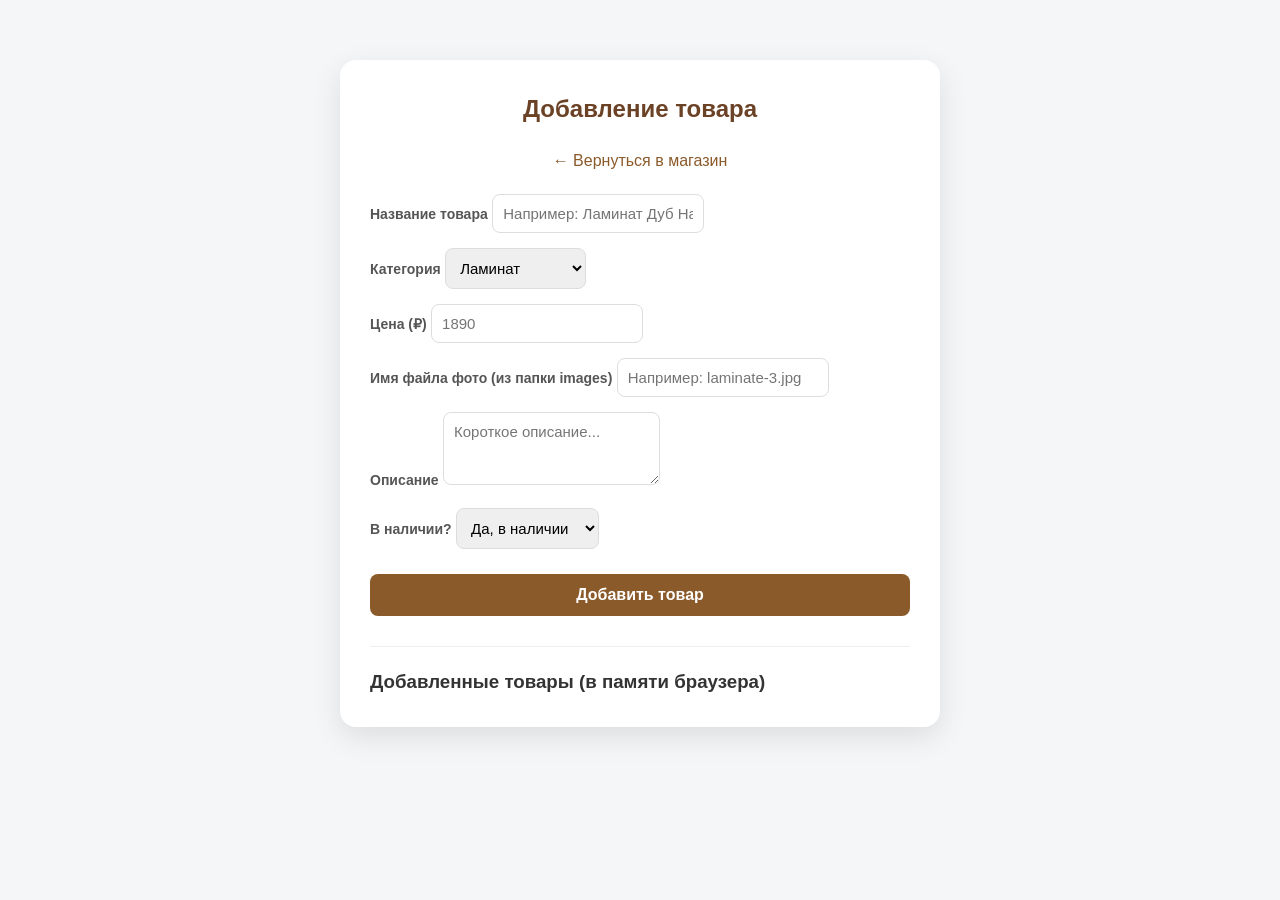
<file: admin.html>
<!DOCTYPE html>
<html lang="ru">
<head>
  <meta charset="UTF-8">
  <meta name="viewport" content="width=device-width, initial-scale=1.0">
  <title>Админ-панель — СВОЙ СТИЛЬ</title>
  <link rel="stylesheet" href="style.css">
  <style>
    /* Немного стилей только для админки */
    .admin-container {
      max-width: 600px;
      margin: 40px auto;
      background: #fff;
      padding: 30px;
      border-radius: 16px;
      box-shadow: 0 10px 30px rgba(0,0,0,0.1);
    }
    .admin-container h1 {
      font-size: 24px;
      margin-bottom: 20px;
      color: var(--primary-dark);
      text-align: center;
    }
    .admin-form {
      display: flex;
      flex-direction: column;
      gap: 15px;
    }
    .admin-form label {
      font-weight: 600;
      font-size: 14px;
      color: #555;
    }
    .admin-form input, .admin-form select, .admin-form textarea {
      padding: 10px;
      border: 1px solid #ddd;
      border-radius: 8px;
      font-size: 15px;
      font-family: inherit;
      outline: none;
    }
    .admin-form input:focus, .admin-form select:focus, .admin-form textarea:focus {
      border-color: var(--primary);
    }
    .admin-btn {
      background: var(--primary);
      color: #fff;
      border: none;
      padding: 12px;
      border-radius: 8px;
      font-size: 16px;
      font-weight: 600;
      cursor: pointer;
      margin-top: 10px;
    }
    .admin-btn:hover {
      background: var(--primary-dark);
    }
    .admin-list {
      margin-top: 30px;
      border-top: 1px solid #eee;
      padding-top: 20px;
    }
    .admin-list-item {
      display: flex;
      justify-content: space-between;
      padding: 10px;
      background: #f9f9f9;
      margin-bottom: 10px;
      border-radius: 8px;
    }
    .admin-list-item span {
      font-size: 14px;
    }
    .admin-delete-btn {
      background: #e74c3c;
      color: #fff;
      border: none;
      padding: 5px 10px;
      border-radius: 5px;
      cursor: pointer;
    }
  </style>
</head>
<body style="background: #f4f6f8; padding: 20px;">

  <div class="admin-container">
    <h1>Добавление товара</h1>
    <a href="index.html" style="display: block; text-align: center; margin-bottom: 20px; color: var(--primary); text-decoration: none;">← Вернуться в магазин</a>
    
    <form id="add-product-form" class="admin-form">
      <div>
        <label>Название товара</label>
        <input type="text" id="p-name" required placeholder="Например: Ламинат Дуб Натуральный">
      </div>
      <div>
        <label>Категория</label>
        <select id="p-category" required>
          <option value="laminate">Ламинат</option>
          <option value="vinyl">Кварцвинил</option>
          <option value="cork">Пробка</option>
          <option value="parquet">Паркет</option>
          <option value="doors">Двери</option>
          <option value="plumbing">Сантехника</option>
          <option value="ceramics">Керамогранит</option>
          <option value="wallpaper">Обои</option>
          <option value="lighting">Освещение</option>
        </select>
      </div>
      <div>
        <label>Цена (₽)</label>
        <input type="number" id="p-price" required placeholder="1890">
      </div>
      <div>
        <label>Имя файла фото (из папки images)</label>
        <input type="text" id="p-image" placeholder="Например: laminate-3.jpg" required>
      </div>
      <div>
        <label>Описание</label>
        <textarea id="p-desc" rows="3" placeholder="Короткое описание..." required></textarea>
      </div>
      <div>
        <label>В наличии?</label>
        <select id="p-stock">
          <option value="true">Да, в наличии</option>
          <option value="false">Нет в наличии</option>
        </select>
      </div>
      <button type="submit" class="admin-btn">Добавить товар</button>
    </form>

    <div class="admin-list">
      <h3>Добавленные товары (в памяти браузера)</h3>
      <div id="admin-products-list"></div>
    </div>
  </div>

  <script src="script.js"></script>
  <script>
    // === ЛОГИКА АДМИН-ПАНЕЛИ ===
    const form = document.getElementById('add-product-form');
    const list = document.getElementById('admin-products-list');

    // Получаем товары из localStorage (если есть)
    let customProducts = JSON.parse(localStorage.getItem('myCustomProducts')) || [];

    // Отрисовка списка добавленных товаров
    function renderAdminList() {
      if (!list) return;
      list.innerHTML = '';
      if (customProducts.length === 0) {
        list.innerHTML = '<p style="font-size:14px; color:#777;">Пока нет добавленных товаров.</p>';
        return;
      }
      customProducts.forEach((p, index) => {
        const div = document.createElement('div');
        div.className = 'admin-list-item';
        div.innerHTML = `
          <span><b>${p.name}</b> (${p.price} ₽) — ${p.category}</span>
          <button class="admin-delete-btn" onclick="deleteProduct(${index})">Удалить</button>
        `;
        list.appendChild(div);
      });
    }

    // Добавление товара
    if (form) {
      form.addEventListener('submit', (e) => {
        e.preventDefault();
        
        const newProduct = {
          id: Date.now(), // Уникальный ID на основе времени
          name: document.getElementById('p-name').value,
          category: document.getElementById('p-category').value,
          price: parseInt(document.getElementById('p-price').value),
          image: 'images/' + document.getElementById('p-image').value,
          description: document.getElementById('p-desc').value,
          inStock: document.getElementById('p-stock').value === 'true'
        };

        customProducts.push(newProduct);
        localStorage.setItem('myCustomProducts', JSON.stringify(customProducts));
        
        form.reset();
        renderAdminList();
        alert('Товар успешно добавлен! Он появится в магазине.');
      });
    }

    // Удаление товара
    window.deleteProduct = function(index) {
      customProducts.splice(index, 1);
      localStorage.setItem('myCustomProducts', JSON.stringify(customProducts));
      renderAdminList();
    };

    // Запуск
    renderAdminList();
  </script>
</body>
</html>
</file>
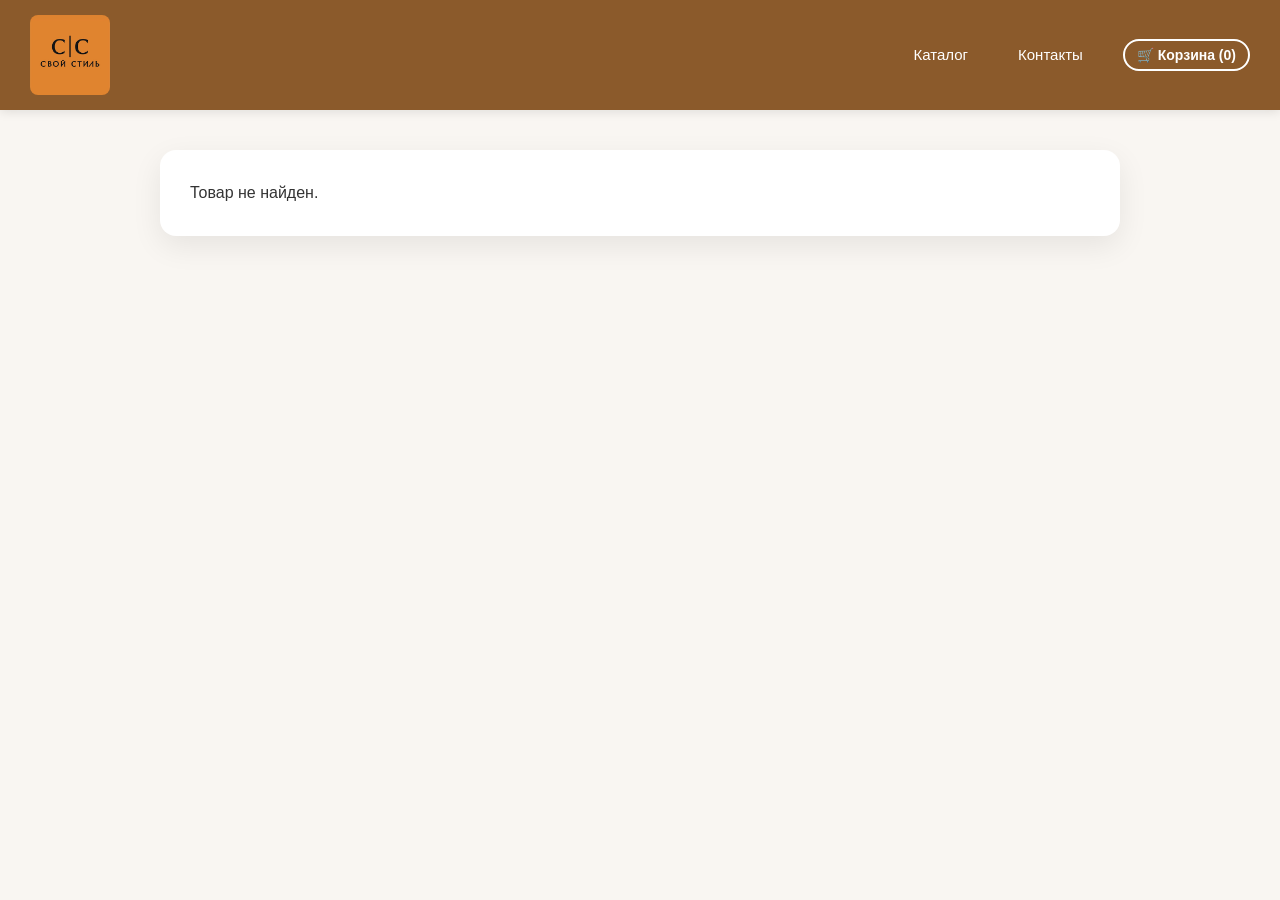
<file: product.html>
<!DOCTYPE html>
<html lang="ru">
<head>
  <meta charset="UTF-8">
  <meta name="viewport" content="width=device-width, initial-scale=1.0">
  <title>Товар — СВОЙ СТИЛЬ</title>
  <link rel="stylesheet" href="style.css">
</head>
<body>

  <!-- Шапка -->
  <header class="header">
   <div class="logo">
  <a href="index.html"><img src="images/logo.png" alt="СВОЙ СТИЛЬ" class="logo-img"></a>
</div>
<button class="burger-menu" id="burger-btn">☰</button>
    <nav class="nav">
      <a href="index.html#catalog">Каталог</a>
      <a href="index.html#contacts">Контакты</a>
      <button id="cart-btn" class="cart-btn">
        🛒 Корзина (<span id="cart-count">0</span>)
      </button>
    </nav>
  </header>

  <!-- Основной контент страницы товара -->
  <main class="product-page">
    <div class="product-page-container" id="product-details">
      <!-- Сюда JS вставит информацию о товаре -->
      <p>Загрузка...</p>
    </div>
  </main>

  <!-- Модальное окно корзины (такое же, как на главной) -->
  <div class="cart-modal" id="cart-modal">
    <div class="cart-content">
      <div class="cart-header">
        <h2>Ваша корзина</h2>
        <button id="close-cart" class="close-btn">&times;</button>
      </div>
      <div id="cart-items" class="cart-items"></div>
      <div class="cart-footer">
        <div class="cart-total">Итого: <span id="cart-total-price">0</span> ₽</div>
        <button id="checkout-btn" class="checkout-btn">Оформить заказ</button>
      </div>
    </div>

    <!-- Форма заказа (дублируем для работы с этой страницы) -->
    <div id="checkout-form-container" class="checkout-form-container" style="display: none;">
      <div class="cart-header">
        <h2>Оформление заказа</h2>
        <button id="close-form" class="close-btn">&times;</button>
      </div>
      <form id="checkout-form" class="checkout-form">
        <div class="form-group">
          <label for="name">Ваше имя *</label>
          <input type="text" id="name" required placeholder="Иван Иванов">
        </div>
        <div class="form-group">
          <label for="phone">Телефон *</label>
          <input type="tel" id="phone" required placeholder="+7 (999) 123-45-67">
        </div>
        <div class="form-group">
          <label for="address">Адрес доставки *</label>
          <input type="text" id="address" required placeholder="г. Москва, ул. Ленина, д. 1">
        </div>
        <div class="form-group">
          <label for="comment">Комментарий</label>
          <textarea id="comment" rows="3"></textarea>
        </div>
        <button type="submit" class="submit-btn">Подтвердить заказ</button>
      </form>
    </div>
  </div>

  <script src="products.js"></script>
  <script src="script.js"></script>
</body>
</html>
</file>
<file: style.css>
/* === Переменные (цвета магазина) === */
:root {
  --primary: #8B5A2B;       /* Тёплый древесный коричневый */
  --primary-dark: #6B4226;
  --bg: #F9F6F2;            /* Светлый тёплый фон */
  --card-bg: #FFFFFF;
  --text: #333333;
  --text-light: #777777;
  --border: #E5E0D8;
}

* {
  margin: 0;
  padding: 0;
  box-sizing: border-box;
}

body {
  font-family: 'Segoe UI', Tahoma, Arial, sans-serif;
  background: var(--bg);
  color: var(--text);
  line-height: 1.6;
}

/* === Шапка === */
.header {
  background: var(--primary);
  color: #fff;
  padding: 15px 30px;
  display: flex;
  justify-content: space-between;
  align-items: center;
  position: sticky;
  top: 0;
  z-index: 100;
  box-shadow: 0 2px 10px rgba(0,0,0,0.1);
}

.logo {
  font-size: 24px;
  font-weight: 800;
  letter-spacing: 2px;
  text-transform: uppercase;
}

.nav a {
  color: #fff;
  text-decoration: none;
  margin-left: 20px;
  font-weight: 600;
  transition: opacity 0.2s;
}

.nav a:hover {
  opacity: 0.8;
}

/* === Главный блок (Hero) === */
.hero {
  text-align: center;
  padding: 60px 20px;
  background: linear-gradient(135deg, #f5ede4 0%, #e8dccb 100%);
}

.hero h1 {
  font-size: 36px;
  color: var(--primary-dark);
  margin-bottom: 15px;
}

.hero p {
  font-size: 18px;
  color: var(--text-light);
}

/* === Каталог === */
.catalog {
  max-width: 1200px;
  margin: 0 auto;
  padding: 40px 20px;
}

.catalog h2 {
  font-size: 28px;
  color: var(--primary-dark);
  margin-bottom: 20px;
  border-bottom: 2px solid var(--primary);
  display: inline-block;
  padding-bottom: 5px;
}

/* === Фильтры === */
.filters {
  display: flex;
  flex-wrap: wrap;
  gap: 10px;
  margin-bottom: 25px;
}

.filter-btn {
  background: #fff;
  border: 1px solid var(--border);
  color: var(--text);
  padding: 8px 18px;
  border-radius: 20px;
  cursor: pointer;
  font-size: 14px;
  font-weight: 500;
  transition: all 0.2s;
}

.filter-btn:hover {
  border-color: var(--primary);
  color: var(--primary);
}

.filter-btn.active {
  background: var(--primary);
  color: #fff;
  border-color: var(--primary);
}

/* === Сетка карточек === */
.products-grid {
  display: grid;
  grid-template-columns: repeat(auto-fill, minmax(260px, 1fr));
  gap: 25px;
}

.product-card {
  background: var(--card-bg);
  border-radius: 12px;
  overflow: hidden;
  box-shadow: 0 4px 15px rgba(0,0,0,0.06);
  transition: transform 0.3s, box-shadow 0.3s;
  display: flex;
  flex-direction: column;
}

.product-card:hover {
  transform: translateY(-5px);
  box-shadow: 0 10px 25px rgba(0,0,0,0.12);
}

.product-card img {
  width: 100%;
  height: 220px;
  object-fit: cover;
  background: #eee;
}

.product-info {
  padding: 18px;
  display: flex;
  flex-direction: column;
  flex: 1;
}

.product-info h3 {
  font-size: 17px;
  color: var(--text);
  margin-bottom: 8px;
  line-height: 1.3;
}

.product-info p {
  font-size: 13px;
  color: var(--text-light);
  margin-bottom: 15px;
  flex: 1;
}

.product-price {
  font-size: 20px;
  font-weight: 700;
  color: var(--primary);
  margin-bottom: 12px;
}

.product-price span {
  font-size: 13px;
  font-weight: 400;
  color: var(--text-light);
}

.product-btn {
  background: var(--primary);
  color: #fff;
  border: none;
  padding: 10px;
  border-radius: 8px;
  cursor: pointer;
  font-size: 14px;
  font-weight: 600;
  transition: background 0.2s;
  width: 100%;
}

.product-btn:hover {
  background: var(--primary-dark);
}

.product-btn:disabled {
  background: #ccc;
  cursor: not-allowed;
}

/* === Контакты === */
.contacts {
  max-width: 1200px;
  margin: 0 auto;
  padding: 40px 20px;
  text-align: center;
}

.contacts h2 {
  font-size: 28px;
  color: var(--primary-dark);
  margin-bottom: 20px;
}

.contacts p {
  margin-bottom: 8px;
  font-size: 16px;
}

/* === Футер === */
.footer {
  background: var(--primary-dark);
  color: #fff;
  text-align: center;
  padding: 20px;
  margin-top: 40px;
  font-size: 14px;
}

/* === Адаптивность === */
@media (max-width: 768px) {
  .header {
    flex-direction: column;
    gap: 10px;
    text-align: center;
    padding: 15px;
  }
  .nav a {
    margin: 0 10px;
  }
  .hero h1 {
    font-size: 26px;
  }
  .hero {
    padding: 40px 15px;
  }
  .products-grid {
    grid-template-columns: repeat(auto-fill, minmax(200px, 1fr));
    gap: 15px;
  }
}
/* === Кнопка корзины в шапке === */
.cart-btn {
  background: transparent;
  border: 2px solid #fff;
  color: #fff;
  padding: 6px 12px;
  border-radius: 20px;
  cursor: pointer;
  font-weight: 600;
  font-size: 14px;
  margin-left: 20px;
  transition: background 0.2s, color 0.2s;
}
.cart-btn:hover {
  background: #fff;
  color: var(--primary);
}

/* === Модальное окно корзины === */
.cart-modal {
  display: none; /* Скрыто по умолчанию */
  position: fixed;
  top: 0; left: 0; right: 0; bottom: 0;
  background: rgba(0, 0, 0, 0.5);
  z-index: 1000;
  justify-content: center;
  align-items: center;
  padding: 20px;
}
.cart-modal.open {
  display: flex;
}
.cart-content {
  background: #fff;
  width: 100%;
  max-width: 500px;
  border-radius: 16px;
  padding: 20px;
  box-shadow: 0 10px 30px rgba(0,0,0,0.2);
  display: flex;
  flex-direction: column;
  max-height: 90vh;
}
.cart-header {
  display: flex;
  justify-content: space-between;
  align-items: center;
  margin-bottom: 15px;
  padding-bottom: 10px;
  border-bottom: 1px solid #eee;
}
.cart-header h2 {
  font-size: 20px;
  color: var(--primary-dark);
}
.close-btn {
  background: none;
  border: none;
  font-size: 28px;
  cursor: pointer;
  color: #999;
  line-height: 1;
}
.close-btn:hover {
  color: #333;
}
.cart-items {
  overflow-y: auto;
  flex: 1;
  margin-bottom: 15px;
  padding-right: 5px;
}

/* === Элемент корзины === */
.cart-item {
  display: flex;
  justify-content: space-between;
  align-items: center;
  padding: 10px 0;
  border-bottom: 1px solid #eee;
}
.cart-item-info {
  flex: 1;
}
.cart-item-info h4 {
  font-size: 14px;
  margin-bottom: 5px;
  color: #333;
}
.cart-item-info .cart-item-price {
  font-size: 14px;
  font-weight: 600;
  color: var(--primary);
}
.cart-item-actions {
  display: flex;
  align-items: center;
  gap: 8px;
}
.cart-qty-btn {
  background: #f0f0f0;
  border: none;
  width: 26px;
  height: 26px;
  border-radius: 6px;
  cursor: pointer;
  font-weight: bold;
  font-size: 16px;
  transition: background 0.2s;
}
.cart-qty-btn:hover {
  background: #ddd;
}
.cart-item-qty {
  font-weight: 600;
  min-width: 20px;
  text-align: center;
}
.cart-remove-btn {
  background: none;
  border: none;
  color: #e74c3c;
  cursor: pointer;
  font-size: 18px;
  padding: 0 4px;
}

/* === Подвал корзины === */
.cart-footer {
  padding-top: 15px;
  border-top: 1px solid #eee;
}
.cart-total {
  font-size: 18px;
  font-weight: 700;
  margin-bottom: 15px;
  text-align: right;
  color: #333;
}
.checkout-btn {
  background: var(--primary);
  color: #fff;
  border: none;
  width: 100%;
  padding: 14px;
  border-radius: 10px;
  font-size: 16px;
  font-weight: 600;
  cursor: pointer;
  transition: background 0.2s;
}
.checkout-btn:hover {
  background: var(--primary-dark);
}

/* Мобильная версия кнопки в шапке */
@media (max-width: 768px) {
  .cart-btn {
    margin-left: 0;
    margin-top: 10px;
  }
}
/* === Форма оформления заказа === */
.checkout-form-container {
  background: #fff;
  border-radius: 16px;
  padding: 20px;
  width: 100%;
  max-width: 450px;
  box-shadow: 0 10px 30px rgba(0,0,0,0.2);
  max-height: 90vh;
  overflow-y: auto;
}

/* Чтобы форма и корзина были на одном месте, а не друг под другом */
.cart-content {
  position: relative;
}
.checkout-form-container {
  position: absolute;
  top: 50%;
  left: 50%;
  transform: translate(-50%, -50%);
  z-index: 10;
}

.checkout-form {
  display: flex;
  flex-direction: column;
  gap: 15px;
  margin-top: 15px;
}

.form-group {
  display: flex;
  flex-direction: column;
  gap: 5px;
}

.form-group label {
  font-size: 14px;
  font-weight: 600;
  color: #555;
}

.form-group input,
.form-group textarea {
  padding: 10px 12px;
  border: 1px solid #ddd;
  border-radius: 8px;
  font-family: inherit;
  font-size: 15px;
  outline: none;
  transition: border-color 0.2s;
}

.form-group input:focus,
.form-group textarea:focus {
  border-color: var(--primary);
}

.submit-btn {
  background: var(--primary);
  color: #fff;
  border: none;
  padding: 12px;
  border-radius: 8px;
  font-size: 16px;
  font-weight: 600;
  cursor: pointer;
  transition: background 0.2s;
  margin-top: 10px;
}

.submit-btn:hover {
  background: var(--primary-dark);
}

/* Сообщение об успехе (скрыто по умолчанию) */
.success-message {
  display: none;
  text-align: center;
  padding: 20px;
  background: #e8f5e9;
  border-radius: 12px;
  color: #2e7d32;
  margin-top: 15px;
}
/* === Страница товара === */
.product-page {
  max-width: 1000px;
  margin: 40px auto;
  padding: 0 20px;
}

.product-page-container {
  display: flex;
  gap: 40px;
  background: #fff;
  border-radius: 16px;
  padding: 30px;
  box-shadow: 0 10px 30px rgba(0,0,0,0.08);
}

.product-page-image {
  flex: 1;
  max-width: 450px;
}

.product-page-image img {
  width: 100%;
  border-radius: 12px;
  object-fit: cover;
}

.product-page-info {
  flex: 1;
  display: flex;
  flex-direction: column;
}

.product-page-info h1 {
  font-size: 28px;
  color: var(--text);
  margin-bottom: 15px;
}

.product-page-info .category-label {
  font-size: 14px;
  color: var(--primary);
  text-transform: uppercase;
  letter-spacing: 1px;
  margin-bottom: 10px;
  font-weight: 600;
}

.product-page-info .price {
  font-size: 32px;
  font-weight: 700;
  color: var(--primary);
  margin: 15px 0;
}

.product-page-info .description {
  font-size: 16px;
  color: var(--text-light);
  line-height: 1.7;
  margin-bottom: 25px;
  flex: 1;
}

.product-page-info .product-btn {
  padding: 15px;
  font-size: 16px;
}

/* Адаптивность для страницы товара */
/* ==========================================
   МОБИЛЬНАЯ ВЕРСИЯ (АДАПТИВНОСТЬ)
   ========================================== */
@media (max-width: 768px) {
  body {
    padding: 15px 10px;
  }

  .header {
    flex-direction: column;
    align-items: flex-start;
    gap: 15px;
    padding: 15px;
  }

  .nav {
    justify-content: flex-start;
    width: 100%;
    gap: 8px;
  }

  /* Ссылки в мобильном меню */
  .nav a {
    font-size: 14px;
    padding: 6px 8px;
  }

  /* Кнопки Корзина и Избранное */
  .cart-btn {
    margin-left: 0;
    margin-top: 5px;
    font-size: 14px;
  }

  .hero h1 {
    font-size: 26px;
  }
  
  .hero {
    padding: 30px 15px;
  }

  .products-grid {
    grid-template-columns: repeat(auto-fill, minmax(160px, 1fr)); /* Карточки станут чуть меньше, чтобы влезало две в ряд */
    gap: 15px;
  }

  .product-card img {
    height: 150px; /* Уменьшаем высоту картинки на телефоне */
  }

  .product-info {
    padding: 12px;
  }

  .product-info h3 {
    font-size: 15px;
  }

  .product-price {
    font-size: 18px;
  }
  
  .product-btn {
    font-size: 13px;
    padding: 8px;
  }

  /* Модальные окна на телефоне */
  .cart-content, .fav-content, .checkout-form-container {
    max-width: 95%;
    padding: 15px;
  }
}
/* === Поиск по каталогу === */
.search-container {
  margin-bottom: 20px;
}

#search-input {
  width: 100%;
  max-width: 400px;
  padding: 12px 18px;
  border: 2px solid var(--border);
  border-radius: 25px;
  font-size: 15px;
  outline: none;
  transition: border-color 0.2s, box-shadow 0.2s;
  background: #fff;
}

#search-input:focus {
  border-color: var(--primary);
  box-shadow: 0 0 0 3px rgba(139, 90, 43, 0.15);
}
/* ==========================================
   ШАПКА С НОВЫМИ КАТЕГОРИЯМИ
   ========================================== */
.nav {
  display: flex;
  flex-wrap: wrap;
  gap: 10px;
  align-items: center;
  justify-content: flex-end;
}

.nav a {
  color: #fff;
  text-decoration: none;
  font-weight: 500;
  font-size: 15px;
  padding: 6px 10px;
  border-radius: 6px;
  transition: background 0.2s;
}

.nav a:hover {
  background: rgba(255, 255, 255, 0.15);
}

/* Чтобы на телефоне меню не ломалось */
@media (max-width: 992px) {
  .header {
    flex-direction: column;
    align-items: flex-start;
    gap: 15px;
  }
  .nav {
    justify-content: flex-start;
    width: 100%;
  }
}
/* === Логотип в шапке === */
.logo a {
  display: flex;
  align-items: center;
}

.logo-img {
  height: 80px; /* Подбери высоту под свою шапку */
  width: auto;
  border-radius: 8px; /* Немного скруглим, если нужно */
  object-fit: contain;
}
/* === Кнопка сердечка на карточке === */
.fav-icon {
  position: absolute;
  top: 10px;
  right: 10px;
  background: rgba(255, 255, 255, 0.9);
  border: none;
  border-radius: 50%;
  width: 35px;
  height: 35px;
  display: flex;
  align-items: center;
  justify-content: center;
  cursor: pointer;
  font-size: 18px;
  transition: transform 0.2s, color 0.2s;
  z-index: 10;
}

.fav-icon:hover {
  transform: scale(1.1);
}

.fav-icon.active {
  color: #e74c3c;
}

/* Чтобы карточка могла держать абсолютное сердечко */
.product-card {
  position: relative;
}

/* === Модальное окно избранного === */
.fav-modal {
  display: none;
  position: fixed;
  top: 0; left: 0; right: 0; bottom: 0;
  background: rgba(0, 0, 0, 0.5);
  z-index: 1000;
  justify-content: center;
  align-items: center;
  padding: 20px;
}

.fav-modal.open {
  display: flex;
}

.fav-content {
  background: #fff;
  width: 100%;
  max-width: 500px;
  border-radius: 16px;
  padding: 20px;
  box-shadow: 0 10px 30px rgba(0,0,0,0.2);
  max-height: 90vh;
  display: flex;
  flex-direction: column;
}

.fav-items {
  overflow-y: auto;
  flex: 1;
  margin-bottom: 15px;
}

.fav-item {
  display: flex;
  justify-content: space-between;
  align-items: center;
  padding: 10px 0;
  border-bottom: 1px solid #eee;
}

.fav-item-info h4 {
  font-size: 14px;
  margin-bottom: 5px;
}

.fav-item-info .fav-item-price {
  font-size: 14px;
  font-weight: 600;
  color: var(--primary);
}

.fav-item-actions button {
  background: none;
  border: none;
  cursor: pointer;
  font-size: 18px;
  color: #e74c3c;
  padding: 5px;
}
/* Скрываем бургер на компьютере */
.burger-menu {
  display: none;
  background: transparent;
  border: none;
  color: #fff;
  font-size: 28px;
  cursor: pointer;
  padding: 5px 10px;
}

/* Показываем на телефоне */
@media (max-width: 768px) {
  .burger-menu {
    display: block;
    position: absolute;
    right: 15px;
    top: 15px;
  }

  .header {
    position: relative;
    padding: 15px;
  }

  /* Меню по умолчанию скрыто */
  .nav {
    display: none;
    flex-direction: column;
    width: 100%;
    background: var(--primary);
    padding: 15px;
    border-radius: 10px;
    margin-top: 15px;
  }

  /* Когда меню открыто */
  .nav.active {
    display: flex;
  }
}
</file>
